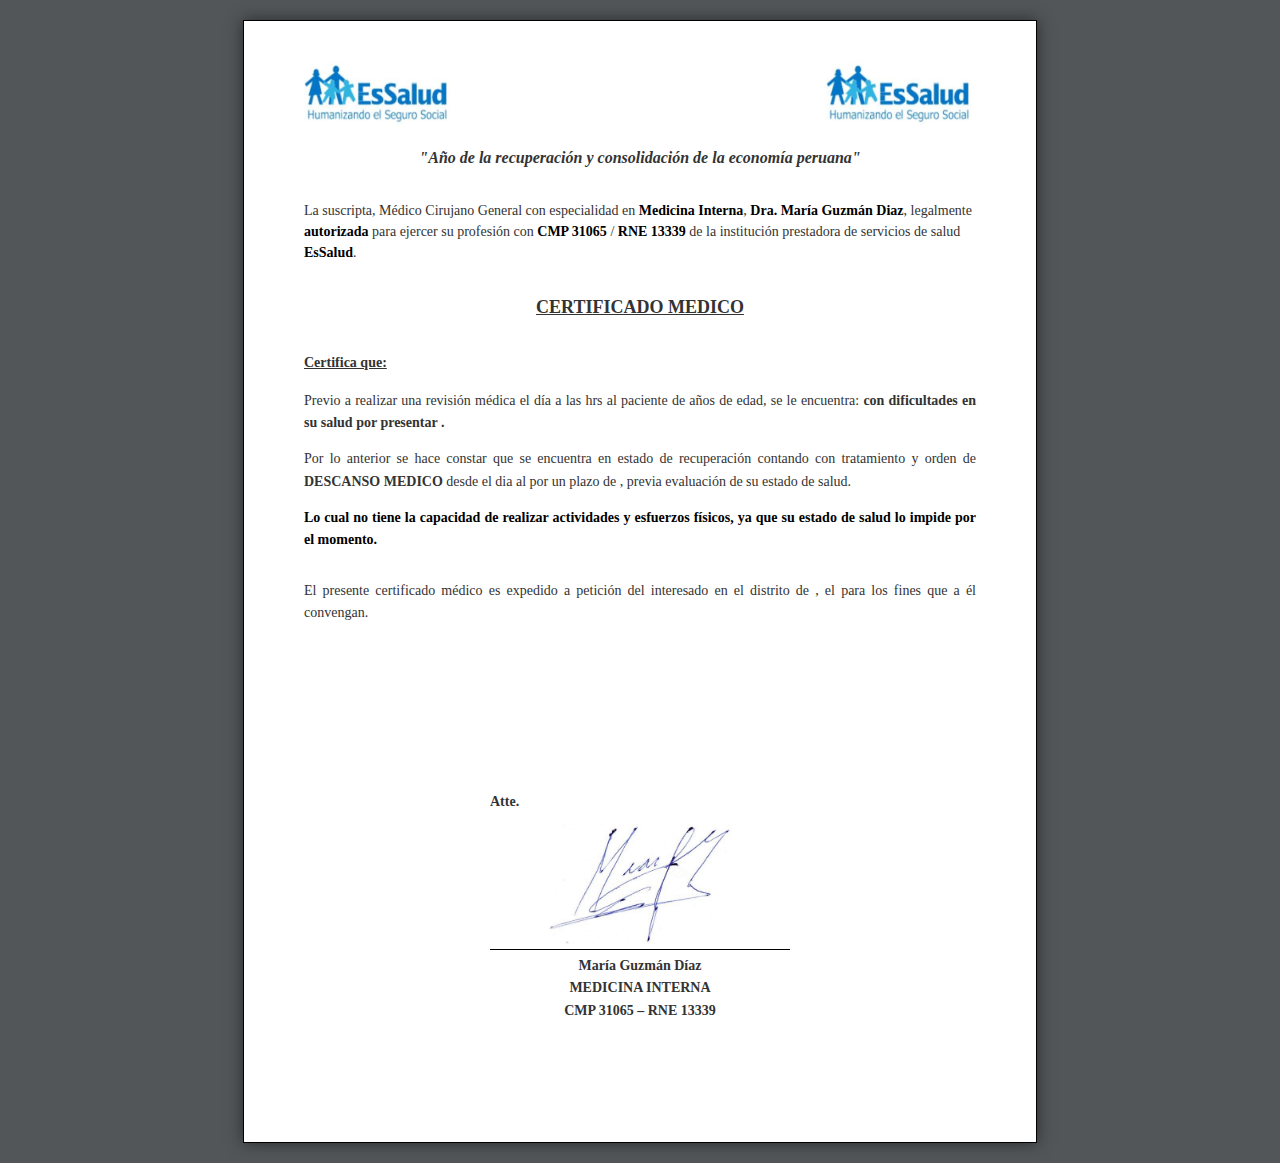
<file: plantilla_certificadoessalud.html>
<!DOCTYPE html>
<html lang="es">
<head>
    <meta charset="UTF-8">
    <meta name="viewport" content="width=device-width, initial-scale=1.0">
    <title>Plantilla Certificado EsSalud</title>
    <style>
        body {
            font-family: Arial, Helvetica, sans-serif;
            background-color: #525659;
            margin: 0;
            padding: 20px;
            display: grid;
            place-items: center;
        }

        #certificado-container {
            width: 794px;
            min-height: 1123px; /* A4 */
            background-color: #ffffff;
            border: 1px solid #000000;
            position: relative;
            box-shadow: 0 0 15px rgba(0, 0, 0, 0.5);
            box-sizing: border-box;
            padding: 40px 60px; /* Margen general */
            font-family: 'Times New Roman', Times, serif;
            font-size: 14px;
            line-height: 1.6;
            color: #333; /* Color de texto general */
        }

        /* --- Clases de Texto --- */
        .data {
            font-weight: bold;
            color: #000;
        }
        
        /* --- Encabezado --- */
        .top-header {
            display: flex;
            justify-content: space-between;
            align-items: flex-start;
            margin-bottom: 20px; /* Espacio antes del título del año */
        }
        .top-header img {
            width: 150px; /* Ajusta el tamaño de los logos */
            height: auto;
        }

        .year-title {
            text-align: center;
            font-style: italic;
            font-size: 16px;
            margin: 10px 0 30px 0; /* Espacio alrededor del título del año */
        }

        /* --- Bloque Principal de Contenido --- */
        .content-block {
            margin-bottom: 20px;
        }

        .header-medico {
            text-align: left; /* Alineado a la izquierda */
            font-size: 14px;
            line-height: 1.5;
            margin-bottom: 30px; /* Espacio antes del CERTIFICADO MEDICO */
            width: 100%; /* Ocupa todo el ancho disponible */
        }

        .main-title {
            text-align: center;
            font-size: 18px;
            text-decoration: underline;
            margin-bottom: 30px; /* Espacio después del título */
        }

        .subtitle-certifica {
            text-decoration: underline;
            margin-bottom: 15px; /* Espacio debajo de "Certifica que:" */
            display: block; /* Para que text-decoration funcione */
        }

        .prose-paragraph {
            text-align: justify; /* ¡Justificado! */
            margin-bottom: 1em;
        }

        /* --- Bloque de Firma --- */
        .signature-block {
            position: absolute; /* Sigue anclado abajo */
            bottom: 120px; /* Ajustado por el padding general */
            left: 50%;
            transform: translateX(-50%);
            text-align: center;
            width: 300px;
        }
        
        #firma-placeholder {
            width: 250px;
            height: 120px;
            margin: 0 auto 5px auto; /* Vuelve al margen simple */
        }

        #firma-placeholder img {
            width: 100%;
            height: 100%;
            object-fit: contain;
        }

        .signature-line {
            border-bottom: 1px solid #000;
            margin-bottom: 5px;
        }

        /* ================== QR VERIFICADOR AÑADIDO ================== */
        #qr-certificado-placeholder {
            position: absolute;
            bottom: 120px; /* Misma altura que el bloque de firma */
            left: 60px; /* Alineado con el padding del contenedor */
            width: 100px;
            height: 100px;
        }
        /* ================== FIN QR ================== */
        
    </style>
</head>
<body>

    <div id="certificado-container">

        <div class="top-header">
            <img src="essaludsello_certificado.png" alt="Logo EsSalud Izquierda">
            <img src="essaludsello_certificado.png" alt="Logo EsSalud Derecha">
        </div>

        <p class="year-title"><em><strong>"Año de la recuperación y consolidación de la economía peruana"</strong></em></p>

        <div class="content-block">
            
            <div class="header-medico">
                La suscripta, Médico Cirujano General con especialidad en <span class="data" id="data-medico-especialidad">Medicina Interna</span>,
                <span class="data" id="data-medico-nombre">Dra. María Guzmán Diaz</span>, legalmente
                <span class="data" id="data-autorizacion">autorizada</span> para ejercer su profesión con <span class="data" id="data-medico-cmp">CMP 31065</span> / <span class="data" id="data-medico-rne-label">RNE</span> <span class="data" id="data-medico-rne">13339</span> de la
                institución prestadora de servicios de salud <span class="data" id="data-institucion">EsSalud</span>.
            </div>


            <h2 class="main-title"><strong>CERTIFICADO MEDICO</strong></h2>

            <span class="subtitle-certifica"><strong>Certifica que:</strong></span>
            
            <p class="prose-paragraph">
                Previo a realizar una revisión médica el día <span class="data" id="data-fecha-revision"></span>
                a las <span class="data" id="data-hora-revision"></span> hrs al paciente 
                <span class="data" id="data-paciente-nombre"></span> de 
                <span class="data" id="data-paciente-edad"></span> años de edad, se le encuentra: <strong>con dificultades en su salud por presentar 
                <span class="data" id="data-diagnostico"></span>.</strong>
            </p>

            <p class="prose-paragraph">
                Por lo anterior se hace constar que 
                <span class="data" id="data-paciente-nombre-2"></span>
                se encuentra en estado de recuperación contando con tratamiento y orden de 
                <strong>DESCANSO MEDICO</strong> desde el dia 
                <span class="data" id="data-descanso-inicio"></span> al 
                <span class="data" id="data-descanso-fin"></span>
                por un plazo de <span class="data" id="data-descanso-dias"></span>, previa evaluación de su estado de salud.
            </p>
            <p class="prose-paragraph">
                <strong><span class="data" id="data-limitacion">Lo cual no tiene la capacidad de realizar actividades y esfuerzos físicos, ya que su estado de salud lo impide por el momento.</span></strong>
            </p>
            
            <p class="prose-paragraph" style="margin-top: 2em;">
                El presente certificado médico es expedido a petición del interesado en el distrito de 
                <span class="data" id="data-lugar-expedicion"></span>, el 
                <span class="data" id="data-fecha-expedicion"></span>
                para los fines que a él convengan.
            </p>
        </div>

        <div id="qr-certificado-placeholder">
            </div>
        <div class="signature-block">
            <p style="text-align: left; margin-bottom: 10px;"><strong>Atte.</strong></p>
            <div id="firma-placeholder">
                <img src="essaludfirma_certificado.png" alt="Firma del Médico">
            </div>
            <div class="signature-line"></div>
            <strong id="data-medico-nombre-firma">María Guzmán Díaz</strong><br>
            <strong><span id="data-medico-especialidad-firma">MEDICINA INTERNA</span></strong><br>
            <strong><span id="data-medico-cmp-rne-firma">CMP 31065 – RNE 13339</span></strong>
        </div>
    </div>

</body>
</html>
</file>
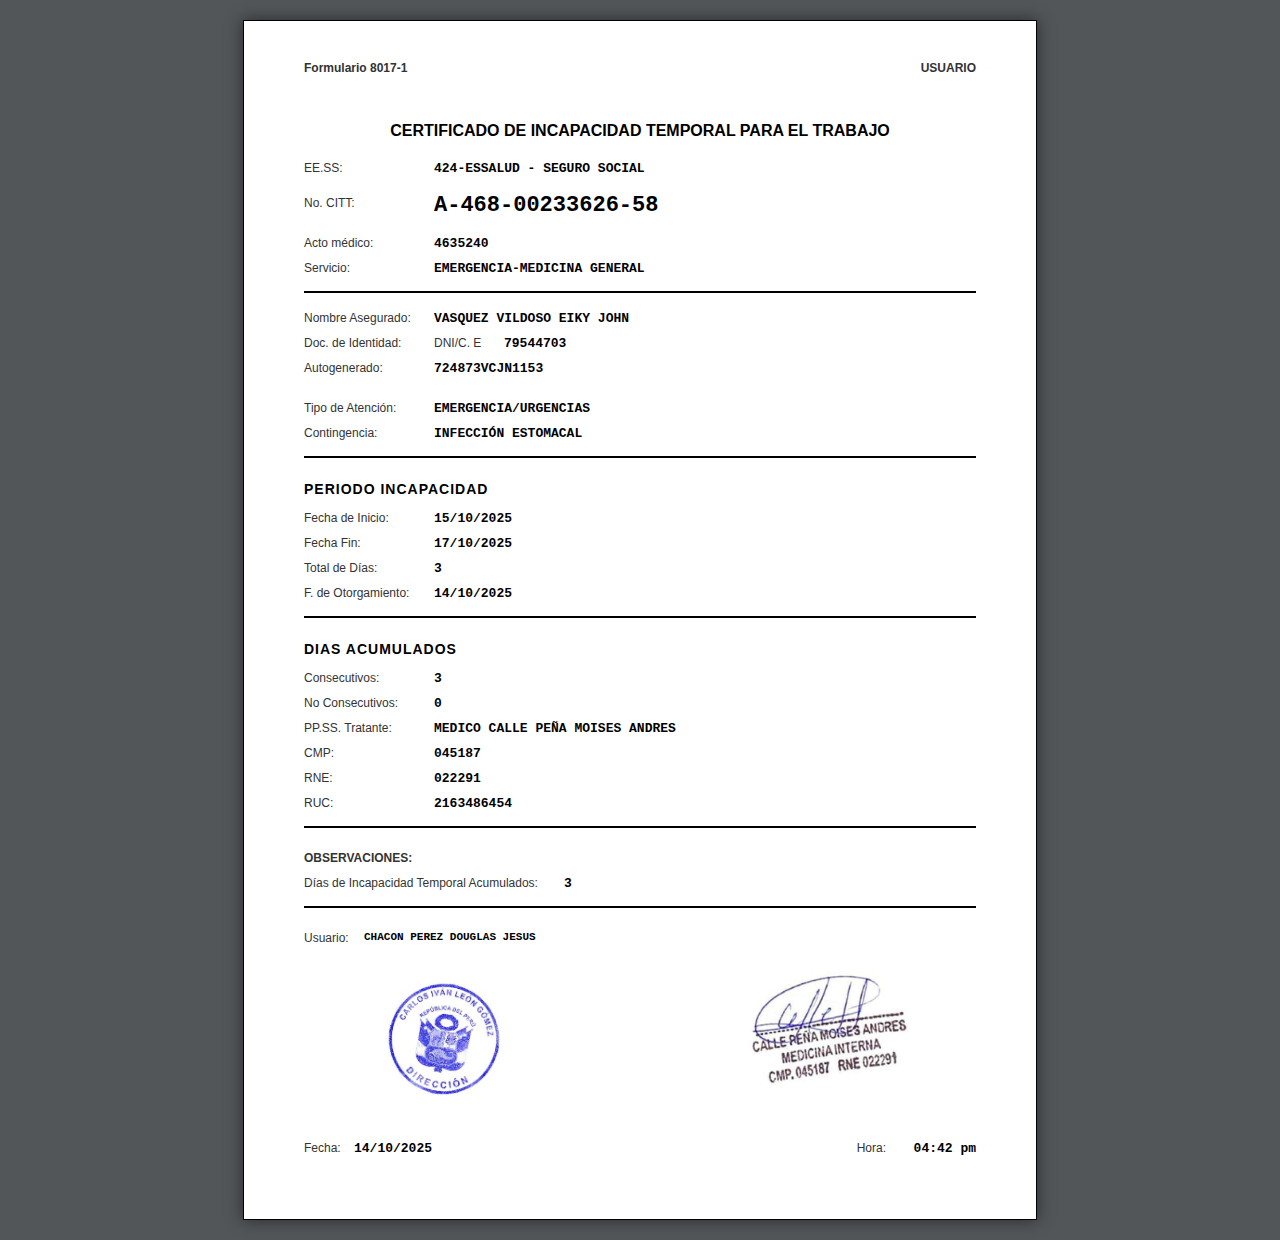
<file: plantilla_citt.html>
<!DOCTYPE html>
<html lang="es">
<head>
    <meta charset="UTF-8">
    <meta name="viewport" content="width=device-width, initial-scale=1.0">
    <title>Plantilla CITT</title>
    <style>
        /* --- ESTILOS DE LA PLANTILLA --- */

        body {
            font-family: Arial, Helvetica, sans-serif;
            background-color: #525659;
            margin: 0;
            padding: 20px;
            display: grid;
            place-items: center;
        }

        #citt-container {
            width: 794px;
            min-height: 1200px;
            background-color: #ffffff;
            border: 1px solid #000000;
            position: relative;
            box-shadow: 0 0 15px rgba(0, 0, 0, 0.5);
            box-sizing: border-box;
            padding: 40px 60px;
        }

        /* --- IMÁGENES DE FONDO (SELLOS) --- */
        .sello-superior {
            position: absolute;
            width: 150px;
            height: 150px;
            opacity: 0.7;
            /* border: 2px dashed #ccc; */ /* Borde quitado como lo tenías */
            display: grid;
            place-items: center;
            font-size: 12px;
            color: #aaa;
            z-index: 1; /* Detrás del texto */
        }
        #sello-direccion { top: 60px; left: 60px; }
        #sello-medico { top: 60px; right: 60px; }

        /* --- CLASES DE TEXTO --- */
        .data {
            font-family: 'Courier New', Courier, monospace;
            font-size: 13px;
            font-weight: 700;
            color: #000;
            position: absolute;
            white-space: nowrap;
            line-height: 1.2;
            z-index: 2;
        }
        .label {
            font-size: 12px;
            color: #333;
            font-weight: 400;
            position: absolute;
            white-space: nowrap;
            line-height: 1.2;
            z-index: 2;
        }

        .section-title {
            font-size: 14px;
            font-weight: 700;
            letter-spacing: 1px;
            border-bottom: 1.5px solid #000;
            padding-bottom: 2px;
            position: absolute;
            text-align: left;
            z-index: 2;
        }

        .subsection-title {
            font-size: 14px;
            font-weight: 700;
            letter-spacing: 1px;
            position: absolute;
            text-align: left;
            line-height: 1.2;
            z-index: 2;
        }

        .separator-line {
            position: absolute;
            left: 60px;
            width: calc(100% - 120px);
            height: 2px;
            background-color: #000;
            z-index: 2;
        }

        /* --- POSICIONAMIENTO PRECISO DE ELEMENTOS --- */

        #citt-header {
            display: flex;
            justify-content: space-between;
            align-items: center;
            position: absolute;
            top: 40px;
            left: 60px;
            width: calc(100% - 120px);
            z-index: 2;
        }
        #form-id { position: static; font-weight: 700; }
        #user-id { position: static; font-weight: 700; }

        #main-title {
            position: absolute;
            top: 90px;
            left: 50%;
            transform: translateX(-50%);
            font-size: 16px;
            font-weight: 700;
            text-align: center;
            width: 80%;
            z-index: 2;
        }

        /* Bloque 1: CITT */
        .label-eess { top: 140px; left: 60px; }
        #data-eess { top: 140px; left: 190px; }
        .label-citt { top: 175px; left: 60px; }
        #data-citt {
            top: 175px;
            left: 190px;
            font-size: 22px;
            font-weight: 900;
            transform: translateY(-3px);
        }
        .label-acto { top: 215px; left: 60px; }
        #data-acto-medico { top: 215px; left: 190px; }
        .label-servicio { top: 240px; left: 60px; }
        #data-servicio { top: 240px; left: 190px; }

        /* Bloque 2: Línea y Paciente */
        #linea-separadora-1 { top: 270px; }
        .label-asegurado { top: 290px; left: 60px; }
        #data-paciente-nombre { top: 290px; left: 190px; }
        .label-doc { top: 315px; left: 60px; }
        #label-dni-sub {
            top: 315px;
            left: 190px;
            font-family: Arial, Helvetica, sans-serif;
            font-size: 12px;
            font-weight: 400;
        }
        #data-paciente-dni { top: 315px; left: 260px; }
        .label-autogen { top: 340px; left: 60px; }
        #data-autogenerado { top: 340px; left: 190px; }

        /* Bloque 3: Atención y Contingencia */
        .label-atencion { top: 380px; left: 60px; }
        #data-tipo-atencion { top: 380px; left: 190px; }
        .label-contingencia { top: 405px; left: 60px; }
        #data-contingencia { top: 405px; left: 190px; }

        #linea-separadora-2 { top: 435px; }

        /* Bloque 4: Periodo Incapacidad */
        #title-periodo { top: 460px; left: 60px; }
        .label-f-inicio { top: 490px; left: 60px; }
        #data-fecha-inicio { top: 490px; left: 190px; }
        .label-f-fin { top: 515px; left: 60px; }
        #data-fecha-fin { top: 515px; left: 190px; }
        .label-total-dias { top: 540px; left: 60px; }
        #data-total-dias { top: 540px; left: 190px; }
        .label-f-otorga { top: 565px; left: 60px; }
        #data-fecha-otorgamiento { top: 565px; left: 190px; }

        /* Bloque 5, 6, 7: Acumulados, Médico y RUC */
        #linea-separadora-3 { top: 595px; }
        #title-acumulados { top: 620px; left: 60px; }
        .label-consec { top: 650px; left: 60px; }
        #data-dias-consecutivos { top: 650px; left: 190px; }
        .label-no-consec { top: 675px; left: 60px; }
        #data-dias-no-consecutivos { top: 675px; left: 190px; }
        .label-tratante { top: 700px; left: 60px; }
        #data-medico-info { top: 700px; left: 190px; }
        .label-cmp { top: 725px; left: 60px; }
        #data-medico-cmp { top: 725px; left: 190px; }
        .label-rne { top: 750px; left: 60px; }
        #data-medico-rne { top: 750px; left: 190px; }
        .label-ruc { top: 775px; left: 60px; }
        #data-ruc { top: 775px; left: 190px; }

        /* Bloque 8 y 9: Pie de página */
        #linea-separadora-4 { top: 805px; }

        .label-obs {
            top: 830px;
            left: 60px;
            font-weight: 700;
        }
        .label-dias-acum { top: 855px; left: 60px; }
        #data-dias-acumulados { top: 855px; left: 320px; }

        #linea-separadora-5 { top: 885px; }

        .label-usuario { top: 910px; left: 60px; }
        #data-usuario-registro { top: 910px; left: 120px; font-size: 11px; }

        /* Fecha y Hora en el pie de página */
        .label-fecha-reg { top: 1120px; left: 60px; } /* Subido */
        #data-fecha-registro { top: 1120px; left: 110px; } /* Subido */

        .label-hora-reg { top: 1120px; right: 150px; } /* Subido */
        #data-hora-registro { top: 1120px; right: 60px; } /* Subido */


        /* Sello y Firma (Footer) - Usando Absolute */
         .signature-box {
            position: absolute;
            width: 200px;
            height: 150px;
            /* border: 2px dashed #ccc; */ /* Borde quitado */
            display: grid;
            place-items: center;
            font-size: 14px;
            color: #aaa;
            z-index: 1; /* Detrás del texto */
            bottom: 110px; /* Posición vertical */
        }
        #sello-final {
            left: 100px; /* Posición horizontal */
        }
        #firma-final {
            right: 100px; /* Posición horizontal */
        }

        /* --- NUEVO: ESTILOS PARA EL CÓDIGO QR --- */
        #qr-code-container {
            position: absolute;
            top: 140px; /* Alineado con EE.SS. */
            right: 60px; /* Margen derecho */
            width: 100px; /* Tamaño del QR */
            height: 100px; /* Tamaño del QR */
            /* border: 1px solid #eee; */ /* Borde opcional quitado */
            z-index: 2; /* Encima de sellos superiores */
        }
        #qr-code-container img { /* Estilo si el QR se genera como img */
            display: block;
            width: 100%;
            height: 100%;
        }
        /* --- FIN ESTILOS QR --- */

    </style>
</head>
<body>

    <div id="citt-container">


        <div id="citt-header">
            <span class="label" id="form-id">Formulario 8017-1</span>
            <span class="label" id="user-id">USUARIO</span>
        </div>

        <h1 id="main-title">CERTIFICADO DE INCAPACIDAD TEMPORAL PARA EL TRABAJO</h1>

        <span class="label label-eess">EE.SS:</span>
        <span class="data" id="data-eess">424-ESSALUD - SEGURO SOCIAL</span>
        <span class="label label-citt">No. CITT:</span>
        <span class="data" id="data-citt">A-468-00233626-58</span>
        <span class="label label-acto">Acto médico:</span>
        <span class="data" id="data-acto-medico">4635240</span>
        <span class="label label-servicio">Servicio:</span>
        <span class="data" id="data-servicio">EMERGENCIA-MEDICINA GENERAL</span>

        <div id="qr-code-container"></div>

        <div class="separator-line" id="linea-separadora-1"></div>
        <span class="label label-asegurado">Nombre Asegurado:</span>
        <span class="data" id="data-paciente-nombre">VASQUEZ VILDOSO EIKY JOHN</span>
        <span class="label label-doc">Doc. de Identidad:</span>
        <span class="label" id="label-dni-sub">DNI/C. E</span>
        <span class="data" id="data-paciente-dni">79544703</span>
        <span class="label label-autogen">Autogenerado:</span>
        <span class="data" id="data-autogenerado">724873VCJN1153</span>

        <span class="label label-atencion">Tipo de Atención:</span>
        <span class="data" id="data-tipo-atencion">EMERGENCIA/URGENCIAS</span>
        <span class="label label-contingencia">Contingencia:</span>
        <span class="data" id="data-contingencia">INFECCIÓN ESTOMACAL</span>

        <div class="separator-line" id="linea-separadora-2"></div>

        <span class="subsection-title" id="title-periodo">PERIODO INCAPACIDAD</span>
        <span class="label label-f-inicio">Fecha de Inicio:</span>
        <span class="data" id="data-fecha-inicio">15/10/2025</span>
        <span class="label label-f-fin">Fecha Fin:</span>
        <span class="data" id="data-fecha-fin">17/10/2025</span>
        <span class="label label-total-dias">Total de Días:</span>
        <span class="data" id="data-total-dias">3</span>
        <span class="label label-f-otorga">F. de Otorgamiento:</span>
        <span class="data" id="data-fecha-otorgamiento">14/10/2025</span>

        <div class="separator-line" id="linea-separadora-3"></div>
        <span class="subsection-title" id="title-acumulados">DIAS ACUMULADOS</span>
        <span class="label label-consec">Consecutivos:</span>
        <span class="data" id="data-dias-consecutivos">3</span>
        <span class="label label-no-consec">No Consecutivos:</span>
        <span class="data" id="data-dias-no-consecutivos">0</span>
        <span class="label label-tratante">PP.SS. Tratante:</span>
        <span class="data" id="data-medico-info">MEDICO CALLE PEÑA MOISES ANDRES</span>
        <span class="label label-cmp">CMP:</span>
        <span class="data" id="data-medico-cmp">045187</span>
        <span class="label label-rne">RNE:</span>
        <span class="data" id="data-medico-rne">022291</span>
        <span class="label label-ruc">RUC:</span>
        <span class="data" id="data-ruc">2163486454</span>

        <div class="separator-line" id="linea-separadora-4"></div>

        <span class="label label-obs">OBSERVACIONES:</span>
        <span class="label label-dias-acum">Días de Incapacidad Temporal Acumulados:</span>
        <span class="data" id="data-dias-acumulados">3</span>

        <div class="separator-line" id="linea-separadora-5"></div>

        <span class="label label-usuario">Usuario:</span>
        <span class="data" id="data-usuario-registro">CHACON PEREZ DOUGLAS JESUS</span>

        <span class="label label-fecha-reg">Fecha:</span> <span class="data" id="data-fecha-registro">14/10/2025</span>

        <span class="label label-hora-reg">Hora:</span> <span class="data" id="data-hora-registro">04:42 pm</span>

        <div class="signature-box" id="sello-final">
            <img src="sello.png" alt="Sello" style="max-width: 80%; max-height: 80%; object-fit: contain;">
        </div>
        <div class="signature-box" id="firma-final">
            <img src="firma.png" alt="Firma" style="max-width: 100%; max-height: 100%; object-fit: contain;">
        </div>

    </div>

</body>
</html>
</file>
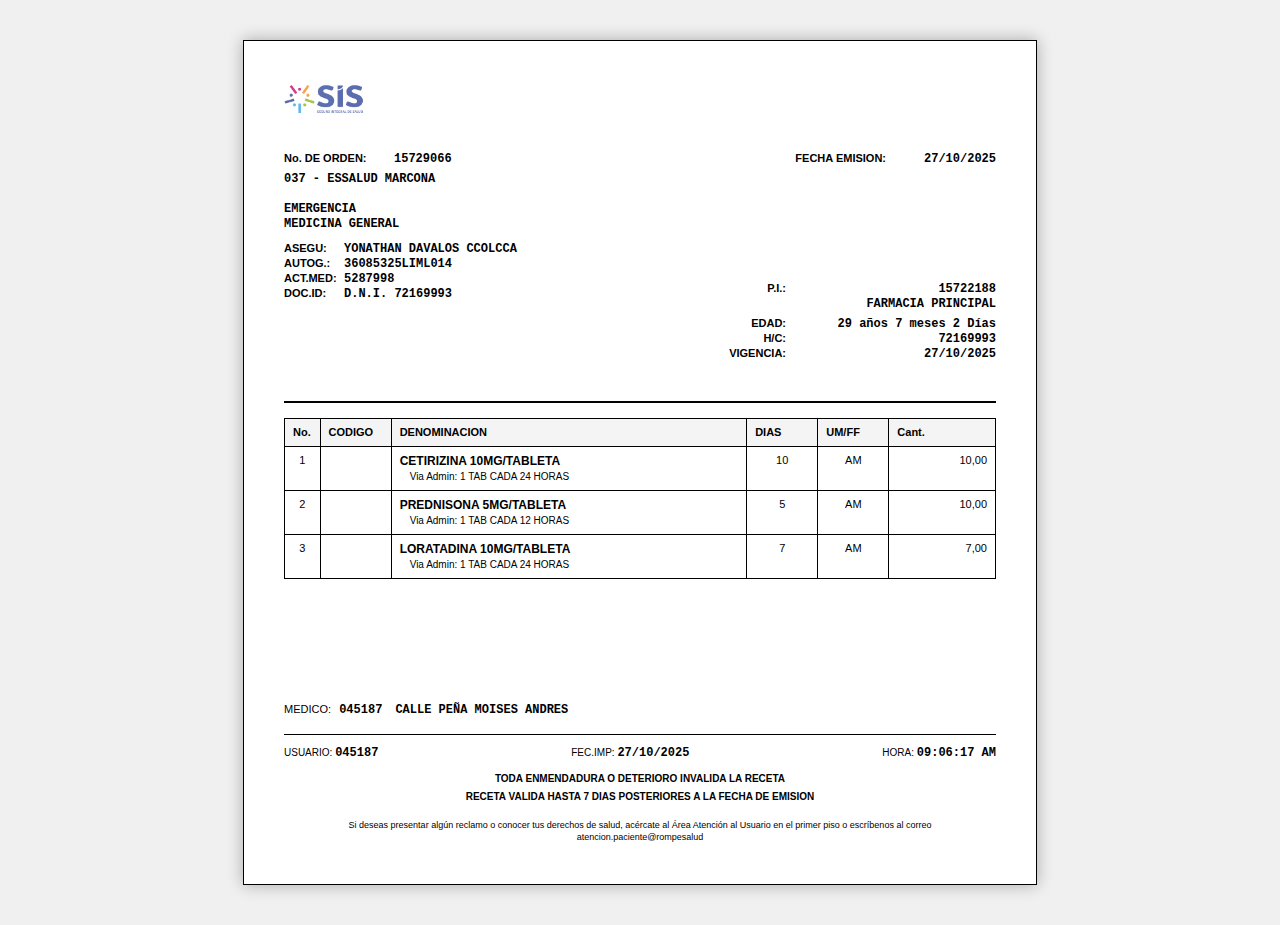
<file: plantilla_receta.html>
<!DOCTYPE html>
<html lang="es">
<head>
    <meta charset="UTF-8">
    <meta name="viewport" content="width=device-width, initial-scale=1.0">
    <title>Plantilla de Receta Médica</title>
    <style>
        body {
            font-family: Arial, Helvetica, sans-serif;
            background-color: #f0f0f0;
            display: grid;
            place-items: center;
            padding: 2rem;
            line-height: 1.4;
        }

        #receta-container {
            width: 794px; /* Ancho A4 */
            min-height: 560px; /* Media hoja A4 aprox. */
            background-color: #ffffff;
            border: 1px solid #000;
            box-shadow: 0 0 15px rgba(0, 0, 0, 0.3);
            box-sizing: border-box;
            padding: 40px;
            font-size: 11px; /* Tamaño de fuente base */
            position: relative; /* --- CLAVE PARA POSICIONAMIENTO --- */
        }

        .data-field {
            font-family: 'Courier New', Courier, monospace;
            font-weight: bold;
            font-size: 12px;
            position: absolute;
            white-space: nowrap;
        }

        .label {
            font-weight: bold;
            display: inline-block;
            position: absolute;
            white-space: nowrap;
        }
        
        /* ================== CAMBIO DE BARCODE A QR ================== */
        #qr-placeholder {
            position: absolute;
            height: 100px; /* QR es cuadrado */
            width: 100px;  /* QR es cuadrado */
            /* border: 1px dashed #999; */ /* Borde quitado */
            display: grid;
            place-items: center;
            color: #999;
            font-size: 10px;
        }
        /* ================== FIN CAMBIO ================== */


        /* --- LOGOS (AHORA GENÉRICO) --- */
        #logo-membrete {
            position: absolute;
            top: 20px; /* Ajusta la posición vertical */
            left: 40px; /* Ajusta la posición horizontal */
            height: 80px; /* Tamaño del logo */
            width: auto;
            z-index: 10;
        }


        /* --- TABLA DE MEDICAMENTOS --- */
        .receta-body {
            margin-top: 320px; /* Más espacio para el QR y campos reubicados */
            border-top: 2px solid #000;
            padding-top: 15px;
        }
        .receta-tabla {
            width: 100%;
            border-collapse: collapse;
            font-size: 11px;
        }
        .receta-tabla th, .receta-tabla td {
            border: 1px solid #000;
            padding: 6px 8px;
            vertical-align: top;
        }
        .receta-tabla th {
            background-color: #f4f4f4;
            text-align: left;
        }
        
        .item-denominacion {
            font-weight: bold;
            font-size: 12px;
        }
        .item-via-admin, .item-indicacion {
            font-size: 10px;
            padding-left: 10px;
        }
        .text-center { text-align: center; }
        .text-right { text-align: right; }

        /* --- SECCIÓN MÉDICO --- */
        .receta-medico {
            display: flex;
            justify-content: space-between;
            align-items: flex-end;
            margin-top: 20px;
            padding-bottom: 15px;
            border-bottom: 1px solid #000;
        }
        .medico-info {
            flex-basis: 50%;
        }
        .medico-sello {
            flex-basis: 40%;
            display: flex;
            justify-content: flex-end;
        }
        #sello-placeholder {
            width: 250px;
            height: 120px;
            /* border: 1px dashed #999; */ /* Quitamos borde para poner la imagen */
            display: grid;
            place-items: center;
            color: #999;
            font-size: 12px;
        }

        /* --- FOOTER --- */
        .receta-footer {
            margin-top: 10px;
        }
        .footer-info {
            display: flex;
            justify-content: space-between;
            font-size: 10px;
            margin-bottom: 10px;
        }
        .footer-legal {
            font-weight: bold;
            text-align: center;
            font-size: 10px;
        }
        .footer-legal p {
            margin: 4px 0;
        }
        .footer-contacto {
            text-align: center;
            font-size: 9px;
            margin-top: 15px;
        }
    </style>
</head>
<body>

    <div id="receta-container">
        
        <img id="logo-membrete" src="sis.png" alt="Logo Institucional">
        
        <span class="label" style="top: 110px; left: 40px;">No. DE ORDEN:</span>
        <span class="data-field" id="data-nro-orden" style="top: 110px; left: 150px;">15729066</span>
        
        <span class="data-field" id="data-establecimiento" style="top: 130px; left: 40px;">037 - ESSALUD MARCONA</span>

        <span class="data-field" id="data-area-1" style="top: 160px; left: 40px;">EMERGENCIA</span>
        <span class="data-field" id="data-area-2" style="top: 175px; left: 40px;">MEDICINA GENERAL</span>
        
        <span class="label" style="top: 200px; left: 40px;">ASEGU:</span>
        <span class="data-field" id="data-paciente-nombre" style="top: 200px; left: 100px;">YONATHAN DAVALOS CCOLCCA</span>
        
        <span class="label" style="top: 215px; left: 40px;">AUTOG.:</span>
        <span class="data-field" id="data-paciente-autog" style="top: 215px; left: 100px;">36085325LIML014</span>

        <span class="label" style="top: 230px; left: 40px;">ACT.MED:</span>
        <span class="data-field" id="data-paciente-actmed" style="top: 230px; left: 100px;">5287998</span>
        
        <span class="label" style="top: 245px; left: 40px;">DOC.ID:</span>
        <span class="data-field" id="data-paciente-dni" style="top: 245px; left: 100px;">D.N.I. 72169993</span>

        <span class="label" style="top: 110px; right: 150px;">FECHA EMISION:</span> 
        <span class="data-field" id="data-fecha-emision" style="top: 110px; right: 40px;">27/10/2025</span>

        <div id="qr-placeholder" style="top: 130px; right: 80px;">
             </div>
        <span class="label" style="top: 240px; right: 250px;">P.I.:</span>
        <span class="data-field" id="data-paciente-pi" style="top: 240px; right: 40px;">15722188</span>

        <span class="data-field" id="data-farmacia" style="top: 255px; right: 40px;">FARMACIA PRINCIPAL</span>

        <span class="label" style="top: 275px; right: 250px;">EDAD:</span>
        <span class="data-field" id="data-paciente-edad" style="top: 275px; right: 40px;">29 años 7 meses 2 Días</span>

        <span class="label" style="top: 290px; right: 250px;">H/C:</span>
        <span class="data-field" id="data-paciente-hc" style="top: 290px; right: 40px;">72169993</span>
        
        <span class="label" style="top: 305px; right: 250px;">VIGENCIA:</span>
        <span class="data-field" id="data-vigencia" style="top: 305px; right: 40px;">27/10/2025</span>
        <div class="receta-body">
            <table class="receta-tabla">
                <thead>
                    <tr>
                        <th style="width: 5%;">No.</th>
                        <th style="width: 10%;">CODIGO</th>
                        <th style="width: 50%;">DENOMINACION</th>
                        <th style="width: 10%;" class="text-center">DIAS</th>
                        <th style="width: 10%;" class="text-center">UM/FF</th>
                        <th style="width: 15%;" class="text-right">Cant.</th>
                    </tr>
                </thead>
                <tbody id="receta-items-body">
                    <tr>
                        <td class="text-center">1</td>
                        <td></td> <td>
                            <div class="item-denominacion" id="data-item-nombre-1">CETIRIZINA 10MG/TABLETA</div>
                            <div class="item-via-admin" id="data-item-via-1">Via Admin: 1 TAB CADA 24 HORAS</div>
                        </td>
                        <td class="text-center" id="data-item-dias-1">10</td>
                        <td class="text-center" id="data-item-umff-1">AM</td>
                        <td class="text-right" id="data-item-cant-1">10,00</td>
                    </tr>
                    <tr>
                        <td class="text-center">2</td>
                        <td></td>
                        <td>
                            <div class="item-denominacion" id="data-item-nombre-2">PREDNISONA 5MG/TABLETA</div>
                            <div class="item-via-admin" id="data-item-via-2">Via Admin: 1 TAB CADA 12 HORAS</div>
                        </td>
                        <td class="text-center" id="data-item-dias-2">5</td>
                        <td class="text-center" id="data-item-umff-2">AM</td>
                        <td class="text-right" id="data-item-cant-2">10,00</td>
                    </tr>
                     <tr>
                        <td class="text-center">3</td>
                        <td></td>
                        <td>
                            <div class="item-denominacion" id="data-item-nombre-3">LORATADINA 10MG/TABLETA</div>
                            <div class="item-via-admin" id="data-item-via-3">Via Admin: 1 TAB CADA 24 HORAS</div>
                        </td>
                        <td class="text-center" id="data-item-dias-3">7</td>
                        <td class="text-center" id="data-item-umff-3">AM</td>
                        <td class="text-right" id="data-item-cant-3">7,00</td>
                    </tr>
                    </tbody>
            </table>
            
        </div>
        
        <div class="receta-medico">
            <div class="medico-info">
                <label style="position: static;">MEDICO:</label>
                <span class="data-field" id="data-medico-cmp" style="position: static; margin-left: 5px;">045187</span>
                <span class="data-field" id="data-medico-nombre" style="position: static; margin-left: 10px;">CALLE PEÑA MOISES ANDRES</span>
            </div>
            <div class="medico-sello">
                <div id="sello-placeholder" style="position: static;">
                    
                    </div>
            </div>
        </div>

        <div class="receta-footer">
            <div class="footer-info">
                <div><label style="position: static;">USUARIO:</label> <span class="data-field" id="data-usuario-imp" style="position: static;">045187</span></div>
                <div><label style="position: static;">FEC.IMP:</label> <span class="data-field" id="data-fecha-imp" style="position: static;">27/10/2025</span></div>
                <div><label style="position: static;">HORA:</label> <span class="data-field" id="data-hora-imp" style="position: static;">09:06:17 AM</span></div>
            </div>
            <div class="footer-legal">
                <p>TODA ENMENDADURA O DETERIORO INVALIDA LA RECETA</p>
                <p>RECETA VALIDA HASTA 7 DIAS POSTERIORES A LA FECHA DE EMISION</p>
            </div>
            <div class="footer-contacto">
                Si deseas presentar algún reclamo o conocer tus derechos de salud, acércate al Área Atención al Usuario en el primer piso o escríbenos al correo atencion.paciente@rompesalud
            </div>
        </div>

    </div>

</body>
</html>
</file>
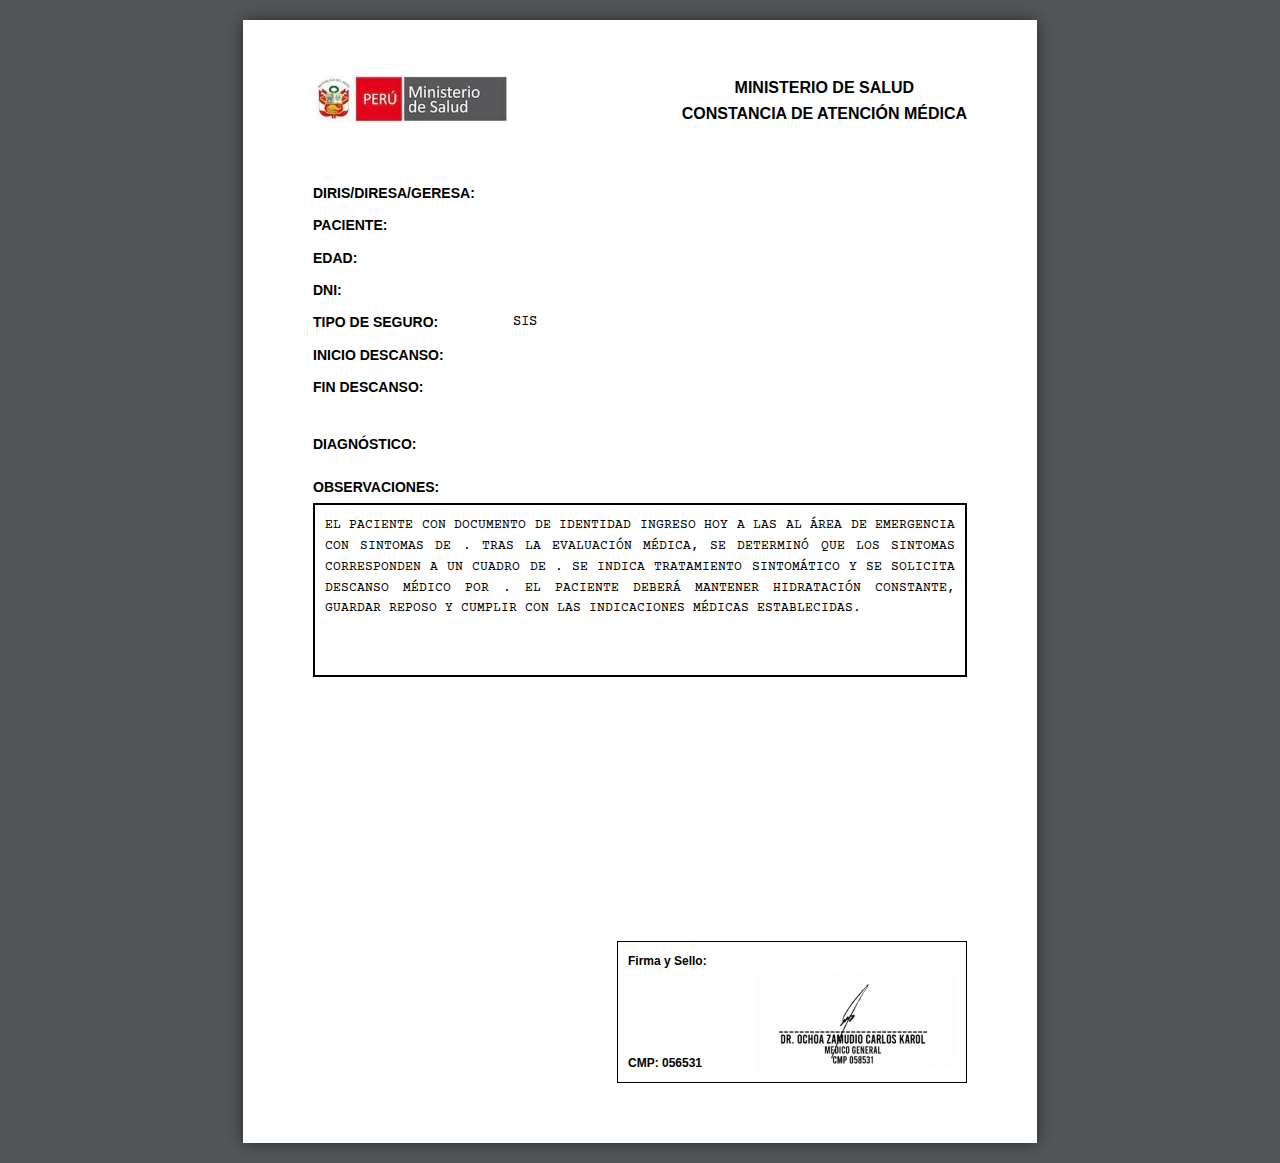
<file: plantillacertificado_minsa.html>
<!DOCTYPE html>
<html lang="es">
<head>
    <meta charset="UTF-8">
    <meta name="viewport" content="width=device-width, initial-scale=1.0">
    <title>Plantilla Certificado MINSA</title>
    <link rel="preconnect" href="https://fonts.googleapis.com">
    <link rel="preconnect" href="https://fonts.gstatic.com" crossorigin>
    <link href="https://fonts.googleapis.com/css2?family=Courier+Prime:wght@400;700&display=swap" rel="stylesheet">
    
    <style>
        body {
            font-family: Arial, Helvetica, sans-serif;
            background-color: #525659;
            margin: 0;
            padding: 20px;
            display: grid;
            place-items: center;
        }

        #certificado-container {
            width: 794px;
            height: 1123px; /* A4 */
            background-color: #ffffff;
            position: relative;
            box-shadow: 0 0 15px rgba(0, 0, 0, 0.5);
            box-sizing: border-box;
            padding: 50px 70px; /* Márgenes */
            font-family: Arial, Helvetica, sans-serif;
            font-size: 13px; /* Tamaño de letra base */
            line-height: 1.6;
            color: #000;
        }

        /* --- Encabezado --- */
        .header-minsa {
            display: flex;
            justify-content: space-between;
            align-items: center;
            padding-bottom: 20px;
        }
        .header-logo img {
            width: 200px;
            height: auto;
        }
        .header-title {
            text-align: center; 
            font-weight: bold;
            font-size: 16px; 
        }

        /* --- Bloque de Datos del Paciente --- */
        .patient-info {
            display: grid;
            grid-template-columns: 200px 1fr; 
            row-gap: 10px; 
            margin-top: 30px; 
            font-size: 14px; 
            align-items: center; /* Alineación vertical */
        }
        .patient-info .label {
            font-weight: bold;
            color: #000;
            text-transform: uppercase; 
        }
        .patient-info .data {
            font-weight: normal; /* Dato no es bold */
            color: #000;
            font-family: 'Courier Prime', 'Courier New', monospace;
        }

        /* --- Bloque de Diagnóstico y Observaciones --- */
        .medical-info {
            margin-top: 35px;
        }
        .diagnostico-block {
            display: flex;
            gap: 10px;
            font-size: 14px; 
            margin-bottom: 20px;
            align-items: center; /* Alineado */
        }
        .diagnostico-block .label {
            font-weight: bold;
            color: #000;
            text-transform: uppercase; 
        }
        .diagnostico-block .data {
            font-weight: normal; /* Dato no es bold */
            font-family: 'Courier Prime', 'Courier New', monospace;
        }

        .observaciones-label {
            font-weight: bold;
            font-size: 14px; 
            margin-top: 15px;
            margin-bottom: 5px;
            display: block; 
            text-transform: uppercase; 
        }
        .observaciones-data {
            border: 2px solid #000; 
            padding: 10px;
            font-family: 'Courier Prime', 'Courier New', monospace; /* Fuente realista */
            font-weight: normal; 
            font-size: 13px; 
            text-align: justify;
            line-height: 1.6;
            text-transform: uppercase; 
            min-height: 150px; 
        }

        /* --- Bloque de Firma --- */
        .signature-block-minsa {
            position: absolute; /* Anclado al fondo */
            bottom: 60px; 
            right: 70px; /* Alineado al padding */
            width: 350px;
        }

        .signature-box {
            border: 1px solid #000;
            padding: 10px;
            display: flex;
            justify-content: space-between;
            align-items: stretch; /* Estira los hijos verticalmente */
            height: 120px; /* Altura fija para el recuadro */
        }
        
        .signature-info {
            font-size: 12px; 
            font-weight: bold;
            line-height: 1.5;
            text-align: left; 
            display: flex;
            flex-direction: column;
            justify-content: space-between; /* Pone uno arriba y otro abajo */
        }
        
        .signature-label-top { 
            font-size: 12px;
            font-weight: bold;
        }
        .signature-label-bottom {
            font-size: 12px;
            font-weight: bold;
        }
        
        #firma-placeholder {
            width: 200px; 
            height: 100px; 
            align-self: flex-end; /* Se alinea al fondo */
        }

        #firma-placeholder img {
            width: 100%;
            height: 100%;
            object-fit: contain;
        }
        
        /* ================== QR CORREGIDO ================== */
        #qr-minsa-placeholder {
            position: absolute;
            bottom: 60px; /* Misma altura que el bloque de firma */
            left: 70px; /* Alineado con el padding del contenedor */
            width: 110px;  /* Un poco más grande */
            height: 110px; /* Un poco más grande */
            /* Se quitó el padding y el borde feo */
        }
        /* ================== FIN QR ================== */

    </style>
</head>
<body>

    <div id="certificado-container">

        <header class="header-minsa">
            <div class="header-logo">
                <img src="minsasello_certificado.png" alt="Logo Ministerio de Salud">
            </div>
            <div class="header-title">
                MINISTERIO DE SALUD<br>
                CONSTANCIA DE ATENCIÓN MÉDICA
            </div>
        </header>

        <section class="patient-info">
            <span class="label">DIRIS/DIRESA/GERESA:</span>
            <span class="data" id="data-hospital"></span>
            
            <span class="label">PACIENTE:</span>
            <span class="data" id="data-paciente-nombre"></span>
            
            <span class="label">EDAD:</span>
            <span class="data" id="data-paciente-edad"></span>
            
            <span class="label">DNI:</span>
            <span class="data" id="data-paciente-dni"></span>
            
            <span class="label">TIPO DE SEGURO:</span>
            <span class="data" id="data-tipo-seguro">SIS</span>
            
            <span class="label">INICIO DESCANSO:</span>
            <span class="data" id="data-inicio-descanso"></span>
            
            <span class="label">FIN DESCANSO:</span>
            <span class="data" id="data-fin-descanso"></span>
        </section>

        <section class="medical-info">
            <div class="diagnostico-block">
                <span class="label">DIAGNÓSTICO:</span>
                <span class="data" id="data-diagnostico"></span>
            </div>
            
            <div class="observaciones-label">OBSERVACIONES:</div>
            <div class="observaciones-data" id="data-observaciones">
                EL PACIENTE CON DOCUMENTO DE IDENTIDAD <span class="data" id="data-obs-dni"></span>
                INGRESO HOY <span class="data" id="data-obs-fecha"></span> A LAS <span class="data" id="data-obs-hora"></span>
                 AL ÁREA DE EMERGENCIA CON SINTOMAS DE <span class="data" id="data-obs-sintomas"></span>.
                TRAS LA EVALUACIÓN MÉDICA, SE DETERMINÓ QUE LOS SINTOMAS CORRESPONDEN A UN
                CUADRO DE <span class="data" id="data-obs-diagnostico"></span>. SE INDICA TRATAMIENTO SINTOMÁTICO Y SE SOLICITA DESCANSO
                MÉDICO POR <span class="data" id="data-obs-dias"></span>. EL PACIENTE DEBERÁ MANTENER
                HIDRATACIÓN CONSTANTE, GUARDAR REPOSO Y CUMPLIR CON LAS INDICACIONES MÉDICAS
                ESTABLECIDAS.
            </div>
        </section>
        
        <div id="qr-minsa-placeholder">
            </div>

        <footer class="signature-block-minsa">
            
            <div class="signature-box">
                <div class="signature-info">
                    <span class="signature-label-top">Firma y Sello:</span> 
                    <span class="signature-label-bottom">CMP: <span id="data-medico-cmp">056531</span></span>
                </div>
                <div id="firma-placeholder">
                    <img src="minsafirma_certificado.png" alt="Firma del Médico">
                </div>
            </div>

        </footer>

    </div>

</body>

</html>
</file>
